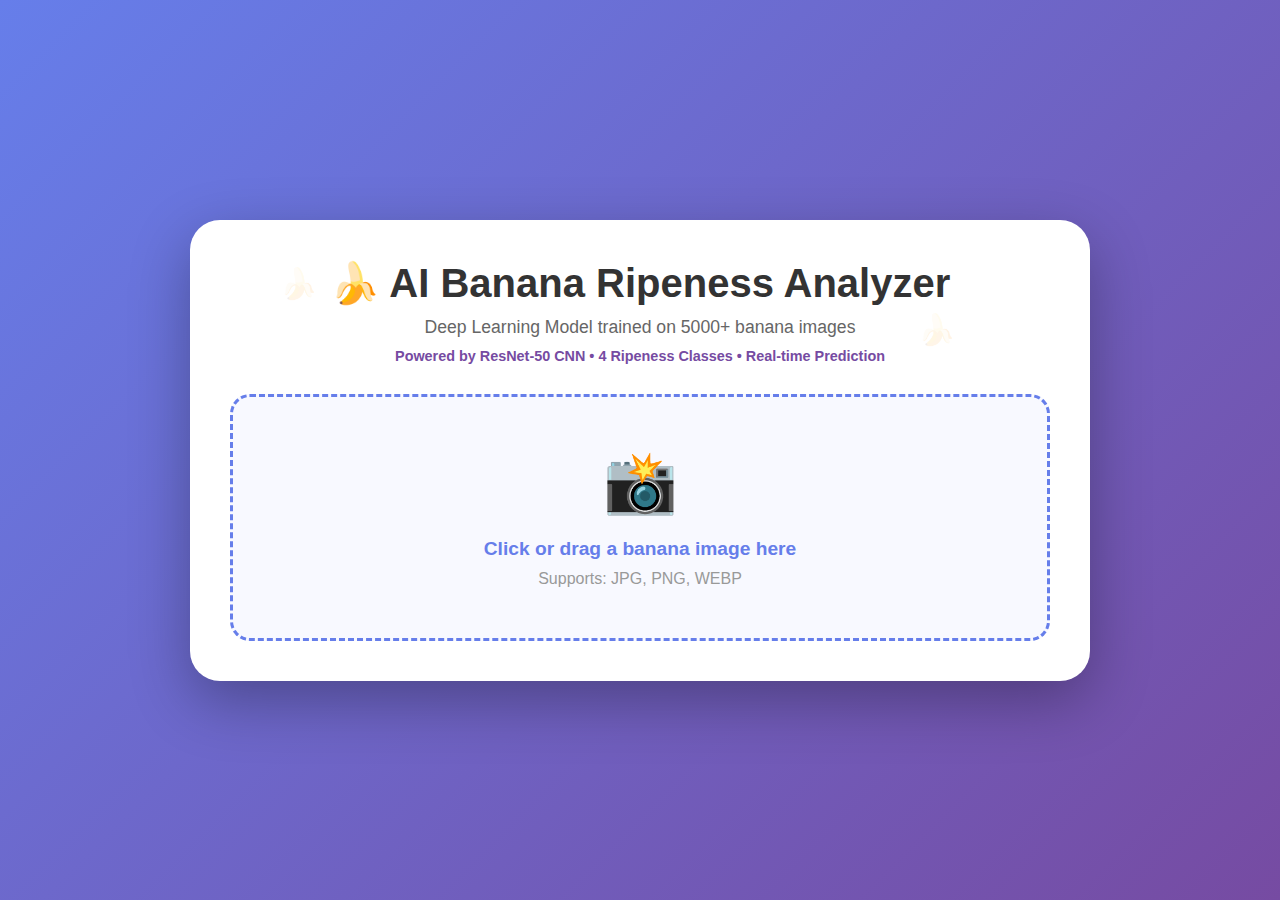
<file: index.html>
<!DOCTYPE html>
<html lang="en">
<head>
    <meta charset="UTF-8">
    <meta name="viewport" content="width=device-width, initial-scale=1.0">
    <title>🍌 AI Banana Ripeness Analyzer</title>
    <link rel="stylesheet" href="./style.css">
</head>
<body>
    <div class="container">
        <div class="floating-bananas">
            <div class="floating-banana" style="top: 10%; left: 10%;">🍌</div>
            <div class="floating-banana" style="top: 20%; right: 15%; animation-delay: 1s;">🍌</div>
            <div class="floating-banana" style="bottom: 15%; left: 20%; animation-delay: 2s;">🍌</div>
            <div class="floating-banana" style="bottom: 25%; right: 10%; animation-delay: 3s;">🍌</div>
        </div>

        <div class="content">
            <h1>🍌 AI Banana Ripeness Analyzer</h1>
            <p class="subtitle">Deep Learning Model trained on 5000+ banana images</p>
            <p class="model-info">Powered by ResNet-50 CNN • 4 Ripeness Classes • Real-time Prediction</p>

            <div class="upload-area" id="uploadArea">
                <div class="upload-icon">📸</div>
                <div class="upload-text">Click or drag a banana image here</div>
                <div class="upload-subtext">Supports: JPG, PNG, WEBP</div>
                <input type="file" id="fileInput" accept="image/*">
            </div>

            <div class="preview-container" id="previewContainer">
                <img id="imagePreview" class="image-preview" alt="Banana preview">
            </div>

            <div class="analyzing" id="analyzing">
                <div class="spinner"></div>
                <p>🔬 Analyzing banana with Deep Learning model...</p>
            </div>

            <div class="results" id="results">
                <div class="ripeness-indicator">
                    <div class="ripeness-stage" id="ripenessStage">🟢 Perfect for eating</div>
                    <div class="days-left" id="daysLeft">3 days</div>
                    <p>Until the banana becomes overripe</p>
                    <div class="progress-bar">
                        <div class="progress-fill" id="progressFill"></div>
                    </div>
                </div>

                <div class="details">
                    <div class="detail-item">
                        <span class="detail-label">Classification:</span>
                        <span class="detail-value" id="classification">Ripe</span>
                    </div>
                    <div class="detail-item">
                        <span class="detail-label">Model Confidence:</span>
                        <span class="detail-value" id="confidence">95.3%</span>
                    </div>
                    <div class="detail-item">
                        <span class="detail-label">Recommendation:</span>
                        <span class="detail-value" id="recommendation">Eat within 2-3 days</span>
                    </div>
                </div>

                    <div class="probabilities" id="probabilities">
                    <h3>Class Probabilities</h3>
                    <div class="prob-bars" id="probBars"></div>
                </div>

                <button class="reset-btn" id="resetBtn">Analyze Another Banana 🍌</button>
            </div>
        </div>
    </div>

    <script src="./script.js"></script>
</body>
</html>
</file>
<file: style.css>
* {
    margin: 0;
    padding: 0;
    box-sizing: border-box;
}

body {
    font-family: 'Segoe UI', Tahoma, Geneva, Verdana, sans-serif;
    background: linear-gradient(135deg, #667eea 0%, #764ba2 100%);
    min-height: 100vh;
    display: flex;
    justify-content: center;
    align-items: center;
    padding: 20px;
    overflow-x: hidden;
}

.container {
    background: white;
    border-radius: 30px;
    padding: 40px;
    max-width: 900px;
    width: 100%;
    box-shadow: 0 20px 60px rgba(0, 0, 0, 0.3);
    position: relative;
    overflow: hidden;
}

.floating-bananas {
    position: absolute;
    top: 0;
    left: 0;
    width: 100%;
    height: 100%;
    pointer-events: none;
    z-index: 0;
}

.floating-banana {
    position: absolute;
    font-size: 30px;
    animation: float 6s infinite ease-in-out;
    opacity: 0.1;
}

@keyframes float {
    0%, 100% {
        transform: translateY(0) rotate(0deg);
    }
    50% {
        transform: translateY(-30px) rotate(10deg);
    }
}

.content {
    position: relative;
    z-index: 1;
}

h1 {
    text-align: center;
    color: #333;
    margin-bottom: 10px;
    font-size: 2.5em;
}

.subtitle {
    text-align: center;
    color: #666;
    margin-bottom: 10px;
    font-size: 1.1em;
}

.model-info {
    text-align: center;
    color: #764ba2;
    margin-bottom: 30px;
    font-size: 0.9em;
    font-weight: 600;
}

.upload-area {
    border: 3px dashed #667eea;
    border-radius: 20px;
    padding: 50px;
    text-align: center;
    cursor: pointer;
    transition: all 0.3s ease;
    background: #f8f9ff;
}

.upload-area:hover {
    border-color: #764ba2;
    background: #f0f2ff;
    transform: scale(1.02);
}

.upload-area.dragover {
    border-color: #764ba2;
    background: #e8ebff;
    transform: scale(1.05);
}

.upload-icon {
    font-size: 60px;
    margin-bottom: 20px;
    display: inline-block;
    animation: bounce 2s infinite;
}

@keyframes bounce {
    0%, 100% {
        transform: translateY(0);
    }
    50% {
        transform: translateY(-10px);
    }
}

.upload-text {
    color: #667eea;
    font-size: 1.2em;
    font-weight: 600;
}

.upload-subtext {
    color: #999;
    margin-top: 10px;
}

input[type="file"] {
    display: none;
}

.preview-container {
    margin-top: 30px;
    display: none;
    animation: fadeIn 0.5s ease;
    text-align: center;
}

@keyframes fadeIn {
    from {
        opacity: 0;
        transform: translateY(20px);
    }
    to {
        opacity: 1;
        transform: translateY(0);
    }
}

.image-preview {
    max-width: 100%;
    max-height: 400px;
    border-radius: 15px;
    box-shadow: 0 10px 30px rgba(0, 0, 0, 0.2);
    margin-bottom: 20px;
}

.analyzing {
    text-align: center;
    padding: 20px;
    display: none;
}

.spinner {
    border: 4px solid #f3f3f3;
    border-top: 4px solid #667eea;
    border-radius: 50%;
    width: 50px;
    height: 50px;
    animation: spin 1s linear infinite;
    margin: 0 auto 20px;
}

@keyframes spin {
    0% { transform: rotate(0deg); }
    100% { transform: rotate(360deg); }
}

.results {
    display: none;
    animation: slideUp 0.6s ease;
}

@keyframes slideUp {
    from {
        opacity: 0;
        transform: translateY(30px);
    }
    to {
        opacity: 1;
        transform: translateY(0);
    }
}

.ripeness-indicator {
    background: linear-gradient(135deg, #667eea 0%, #764ba2 100%);
    border-radius: 20px;
    padding: 30px;
    color: white;
    text-align: center;
    margin-bottom: 20px;
    position: relative;
    overflow: hidden;
}

.ripeness-indicator::before {
    content: '';
    position: absolute;
    top: -50%;
    left: -50%;
    width: 200%;
    height: 200%;
    background: radial-gradient(circle, rgba(255, 255, 255, 0.1) 0%, transparent 70%);
    animation: pulse 3s infinite;
}

@keyframes pulse {
    0%, 100% {
        transform: scale(1);
        opacity: 1;
    }
    50% {
        transform: scale(1.1);
        opacity: 0.5;
    }
}

.days-left {
    font-size: 4em;
    font-weight: bold;
    margin: 20px 0;
    text-shadow: 2px 2px 4px rgba(0, 0, 0, 0.3);
    position: relative;
}

.ripeness-stage {
    font-size: 1.5em;
    margin-bottom: 10px;
    position: relative;
}

.progress-bar {
    background: rgba(255, 255, 255, 0.3);
    border-radius: 10px;
    height: 20px;
    margin-top: 20px;
    overflow: hidden;
    position: relative;
}

.progress-fill {
    height: 100%;
    background: linear-gradient(90deg, #ffd700, #ff6b6b);
    border-radius: 10px;
    transition: width 1s ease;
    box-shadow: 0 0 10px rgba(255, 255, 255, 0.5);
}

.details {
    background: #f8f9ff;
    border-radius: 15px;
    padding: 20px;
    margin-bottom: 20px;
}

.detail-item {
    display: flex;
    justify-content: space-between;
    padding: 10px 0;
    border-bottom: 1px solid #e0e0e0;
}

.detail-item:last-child {
    border-bottom: none;
}

.detail-label {
    color: #666;
    font-weight: 600;
}

.detail-value {
    color: #333;
    font-weight: bold;
}

.probabilities {
    background: #f8f9ff;
    border-radius: 15px;
    padding: 20px;
    margin-bottom: 20px;
}

.probabilities h3 {
    color: #333;
    margin-bottom: 15px;
    text-align: center;
}

.prob-bar-container {
    margin: 10px 0;
}

.prob-label {
    display: flex;
    justify-content: space-between;
    margin-bottom: 5px;
    font-size: 0.9em;
}

.prob-name {
    color: #666;
    font-weight: 600;
    text-transform: capitalize;
}

.prob-value {
    color: #667eea;
    font-weight: bold;
}

.prob-bar-bg {
    background: #e0e0e0;
    border-radius: 10px;
    height: 10px;
    overflow: hidden;
}

.prob-bar-fill {
    height: 100%;
    background: linear-gradient(90deg, #667eea, #764ba2);
    border-radius: 10px;
    transition: width 0.8s ease;
}

.reset-btn {
    width: 100%;
    padding: 15px;
    background: linear-gradient(135deg, #667eea 0%, #764ba2 100%);
    color: white;
    border: none;
    border-radius: 10px;
    font-size: 1.1em;
    font-weight: 600;
    cursor: pointer;
    transition: transform 0.3s ease;
}

.reset-btn:hover {
    transform: scale(1.05);
}

.falling-emoji {
    position: fixed;
    font-size: 30px;
    animation: fall 3s linear;
    pointer-events: none;
    z-index: 9999;
}

@keyframes fall {
    to {
        transform: translateY(100vh) rotate(360deg);
        opacity: 0;
    }
}

@media (max-width: 768px) {
    .container {
        padding: 20px;
    }

    h1 {
        font-size: 2em;
    }

    .days-left {
        font-size: 3em;
    }
}
</file>
